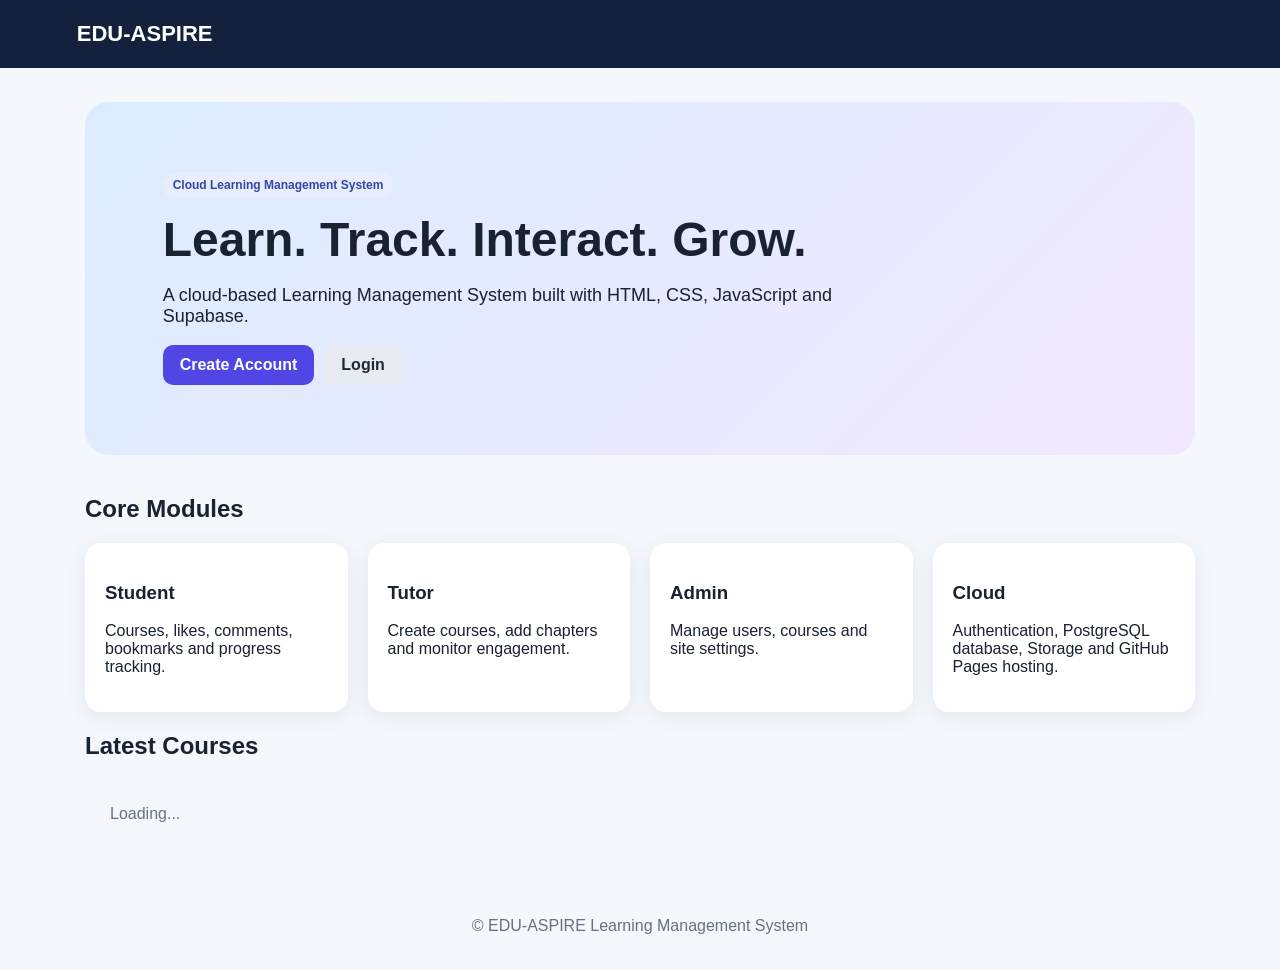
<file: index.html>
<!DOCTYPE html>
<html lang="en">
<head>
<meta charset="UTF-8"><meta name="viewport" content="width=device-width,initial-scale=1.0">
<title>EDU-ASPIRE Cloud LMS</title>
<link rel="stylesheet" href="css/style.css">
</head>
<body>
<header class="topbar">
  <a class="brand" href="index.html">EDU-ASPIRE</a>
  <nav id="nav"></nav>
</header>
<main class="container">
  <section class="hero">
    <div><span class="badge">Cloud Learning Management System</span>
      <h1>Learn. Track. Interact. Grow.</h1>
      <p>A cloud-based Learning Management System built with HTML, CSS, JavaScript and Supabase.</p>
      <div class="actions"><a class="btn" href="register.html">Create Account</a><a class="btn secondary" href="login.html">Login</a></div>
    </div>
  </section>
  <section><h2>Core Modules</h2><div class="grid four">
    <div class="card"><h3>Student</h3><p>Courses, likes, comments, bookmarks and progress tracking.</p></div>
    <div class="card"><h3>Tutor</h3><p>Create courses, add chapters and monitor engagement.</p></div>
    <div class="card"><h3>Admin</h3><p>Manage users, courses and site settings.</p></div>
    <div class="card"><h3>Cloud</h3><p>Authentication, PostgreSQL database, Storage and GitHub Pages hosting.</p></div>
  </div></section>
  <section><h2>Latest Courses</h2><div id="latestCourses" class="grid three"><div class="loading">Loading...</div></div></section>
</main>
<footer>© <span id="year"></span> EDU-ASPIRE Learning Management System</footer>
<script type="module" src="js/app.js"></script>
</body></html>
</file>
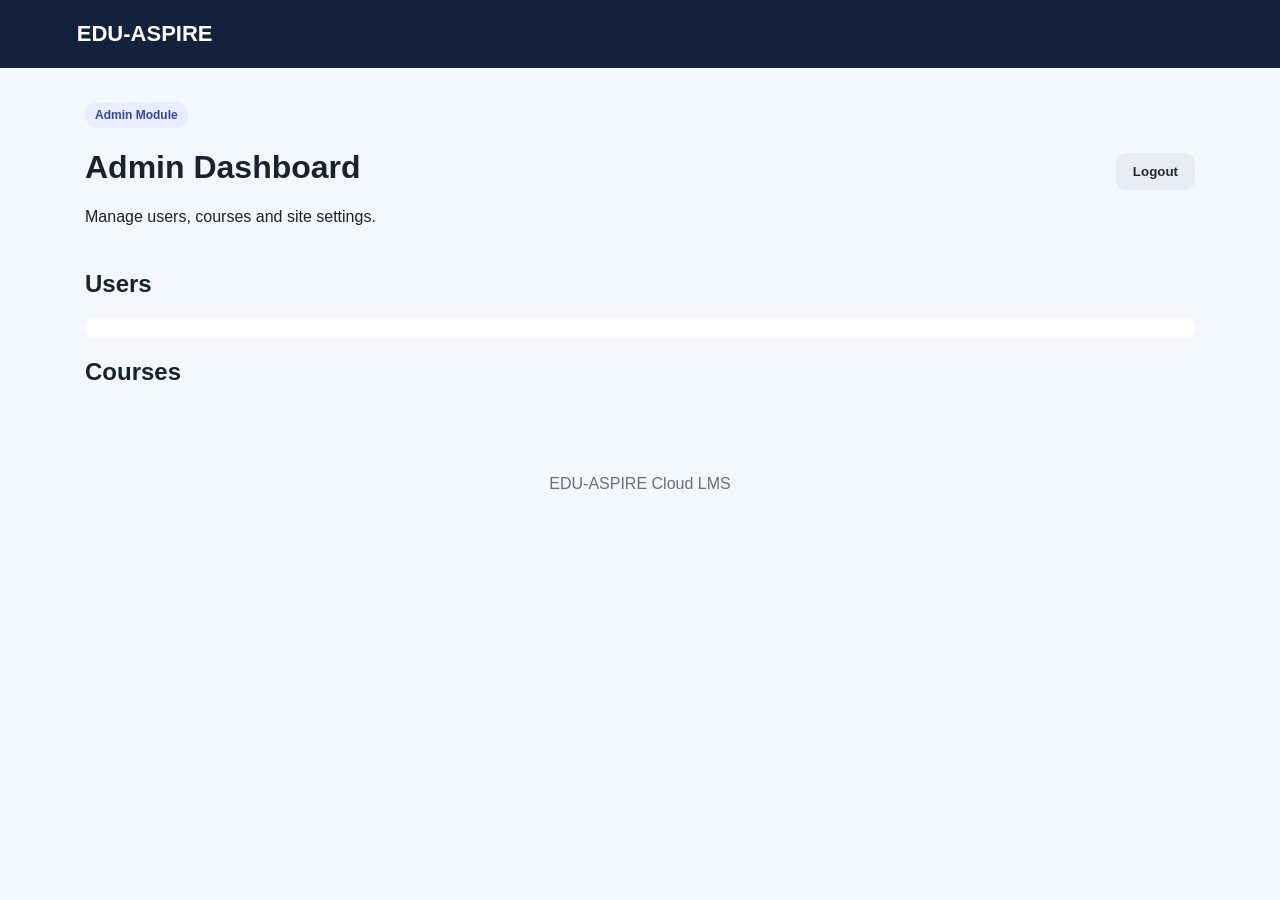
<file: admin.html>
<!DOCTYPE html>
<html lang="en"><head><meta charset="UTF-8"><meta name="viewport" content="width=device-width,initial-scale=1"><title>Admin — EDU-ASPIRE</title><link rel="stylesheet" href="css/style.css"></head>
<body><header class="topbar"><a class="brand" href="index.html">EDU-ASPIRE</a><nav id="nav"></nav></header>
<main class="container"><div class="page-head"><div><span class="badge">Admin Module</span><h1>Admin Dashboard</h1><p>Manage users, courses and site settings.</p></div><button id="logout" class="btn secondary">Logout</button></div>
<section><h2>Users</h2><div id="users" class="table-wrap"></div></section>
<section><h2>Courses</h2><div id="adminCourses" class="grid three"></div></section>
</main><footer>EDU-ASPIRE Cloud LMS</footer><script type="module" src="js/admin.js"></script></body></html>
</file>
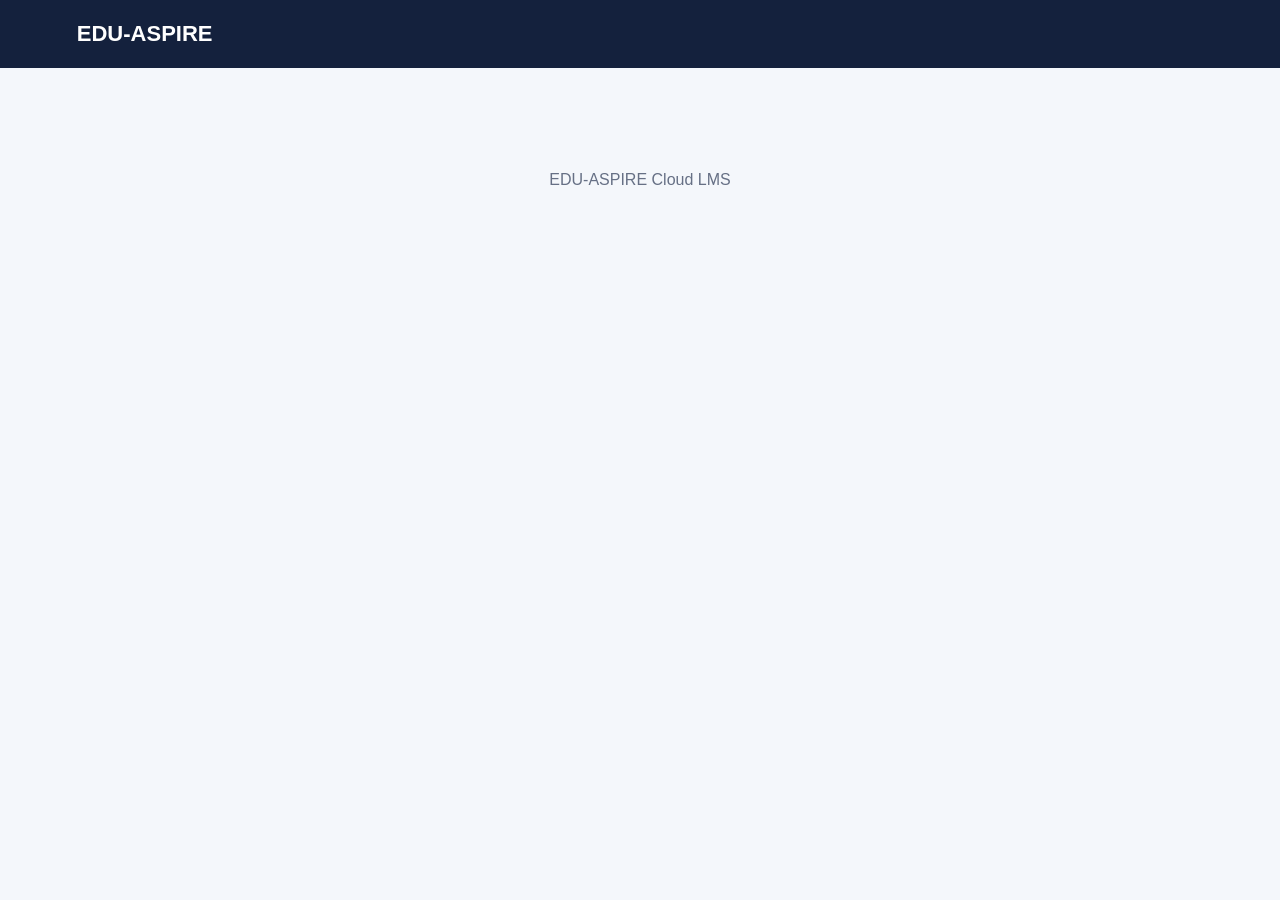
<file: course.html>
<!DOCTYPE html>
<html lang="en"><head><meta charset="UTF-8"><meta name="viewport" content="width=device-width,initial-scale=1"><title>Course — EDU-ASPIRE</title><link rel="stylesheet" href="css/style.css"></head>
<body><header class="topbar"><a class="brand" href="index.html">EDU-ASPIRE</a><nav id="nav"></nav></header>
<main class="container"><div id="course"></div></main><footer>EDU-ASPIRE Cloud LMS</footer><script type="module" src="js/course.js"></script></body></html>
</file>
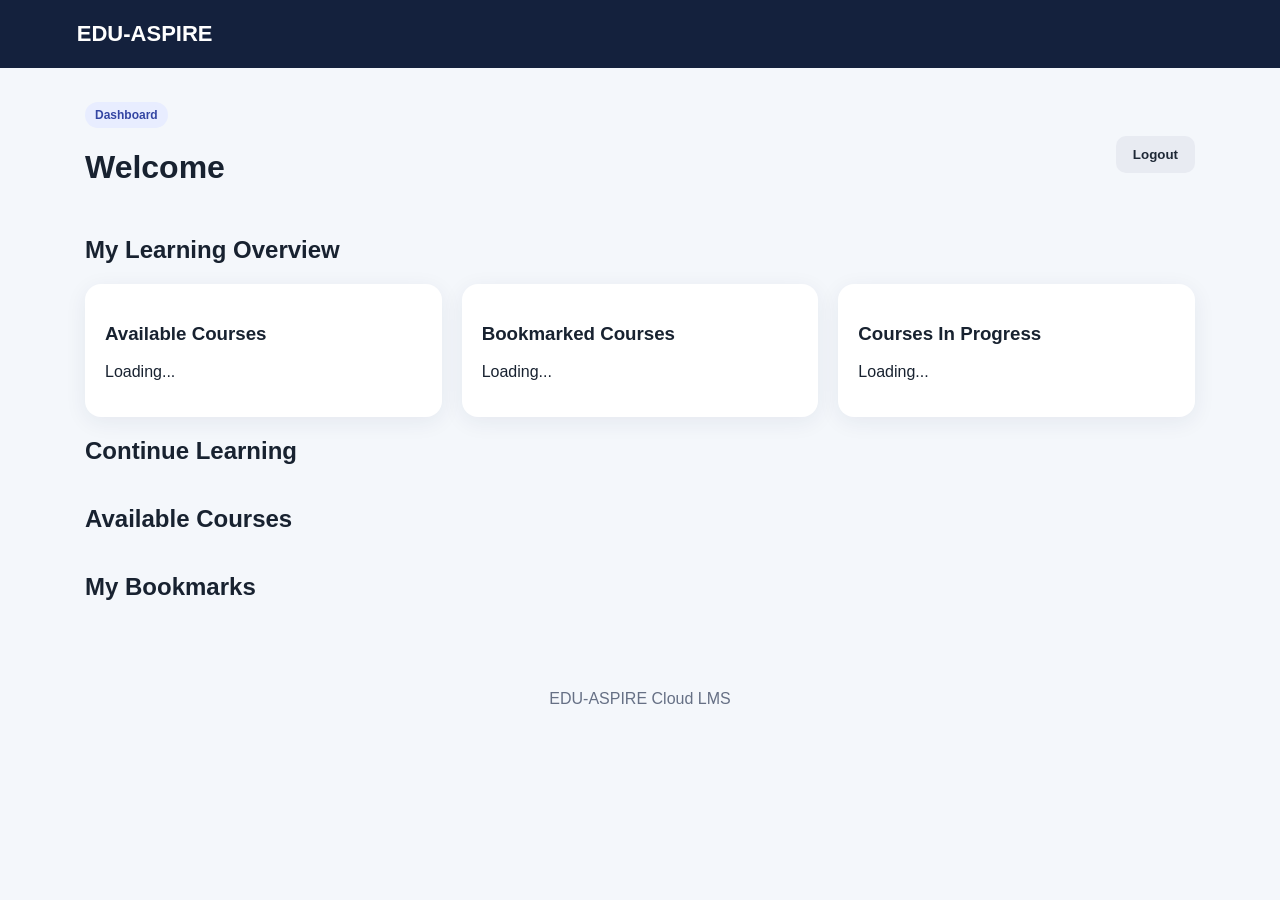
<file: dashboard.html>
<!DOCTYPE html>
<html lang="en"><head><meta charset="UTF-8"><meta name="viewport" content="width=device-width,initial-scale=1"><title>Dashboard — EDU-ASPIRE</title><link rel="stylesheet" href="css/style.css"></head>
<body><header class="topbar"><a class="brand" href="index.html">EDU-ASPIRE</a><nav id="nav"></nav></header>
<main class="container"><div class="page-head"><div><span class="badge">Dashboard</span><h1 id="welcome">Welcome</h1><p id="roleText"></p></div><button id="logout" class="btn secondary">Logout</button></div>

<section>
  <h2>My Learning Overview</h2>
  <div class="grid three">
    <article class="card">
      <h3>Available Courses</h3>
      <p id="availableCount">Loading...</p>
    </article>
    <article class="card">
      <h3>Bookmarked Courses</h3>
      <p id="bookmarkCount">Loading...</p>
    </article>
    <article class="card">
      <h3>Courses In Progress</h3>
      <p id="progressCount">Loading...</p>
    </article>
  </div>
</section>

<section>
  <h2>Continue Learning</h2>
  <div id="myLearning" class="grid three"></div>
</section>

<section>
  <h2>Available Courses</h2>
  <div id="courses" class="grid three"></div>
</section>

<section><h2>My Bookmarks</h2><div id="bookmarks" class="grid three"></div></section>
</main><footer>EDU-ASPIRE Cloud LMS</footer><script type="module" src="js/dashboard.js"></script></body></html>
</file>
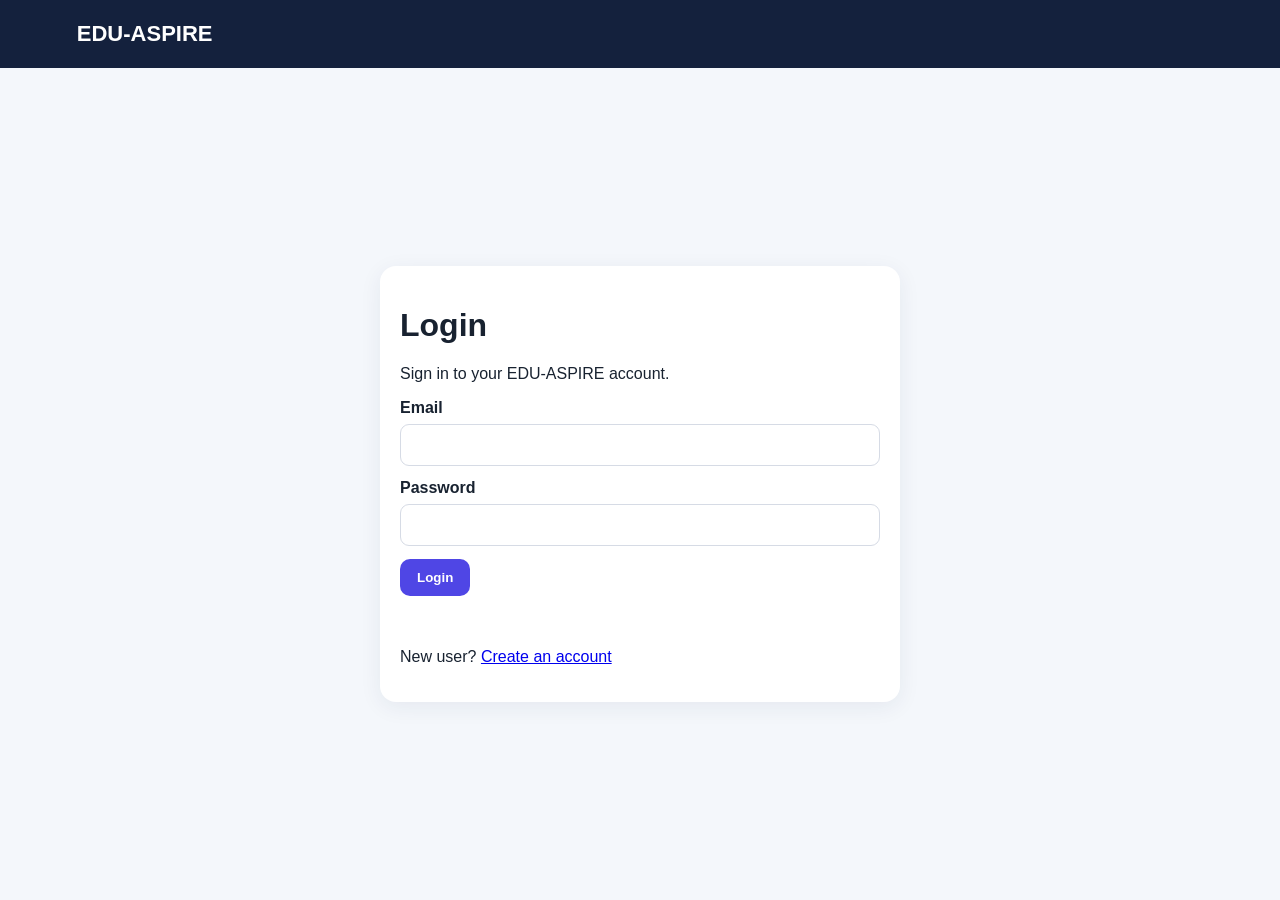
<file: login.html>
<!DOCTYPE html>
<html lang="en"><head><meta charset="UTF-8"><meta name="viewport" content="width=device-width,initial-scale=1"><title>Login — EDU-ASPIRE</title><link rel="stylesheet" href="css/style.css"></head>
<body><header class="topbar"><a class="brand" href="index.html">EDU-ASPIRE</a></header>
<main class="auth-wrap"><form id="loginForm" class="form-card"><h1>Login</h1><p>Sign in to your EDU-ASPIRE account.</p>
<label>Email<input id="email" type="email" required></label><label>Password<input id="password" type="password" required></label>
<button class="btn" type="submit">Login</button><p id="msg" class="message"></p><p>New user? <a href="register.html">Create an account</a></p></form></main>
<script type="module" src="js/auth.js"></script></body></html>
</file>
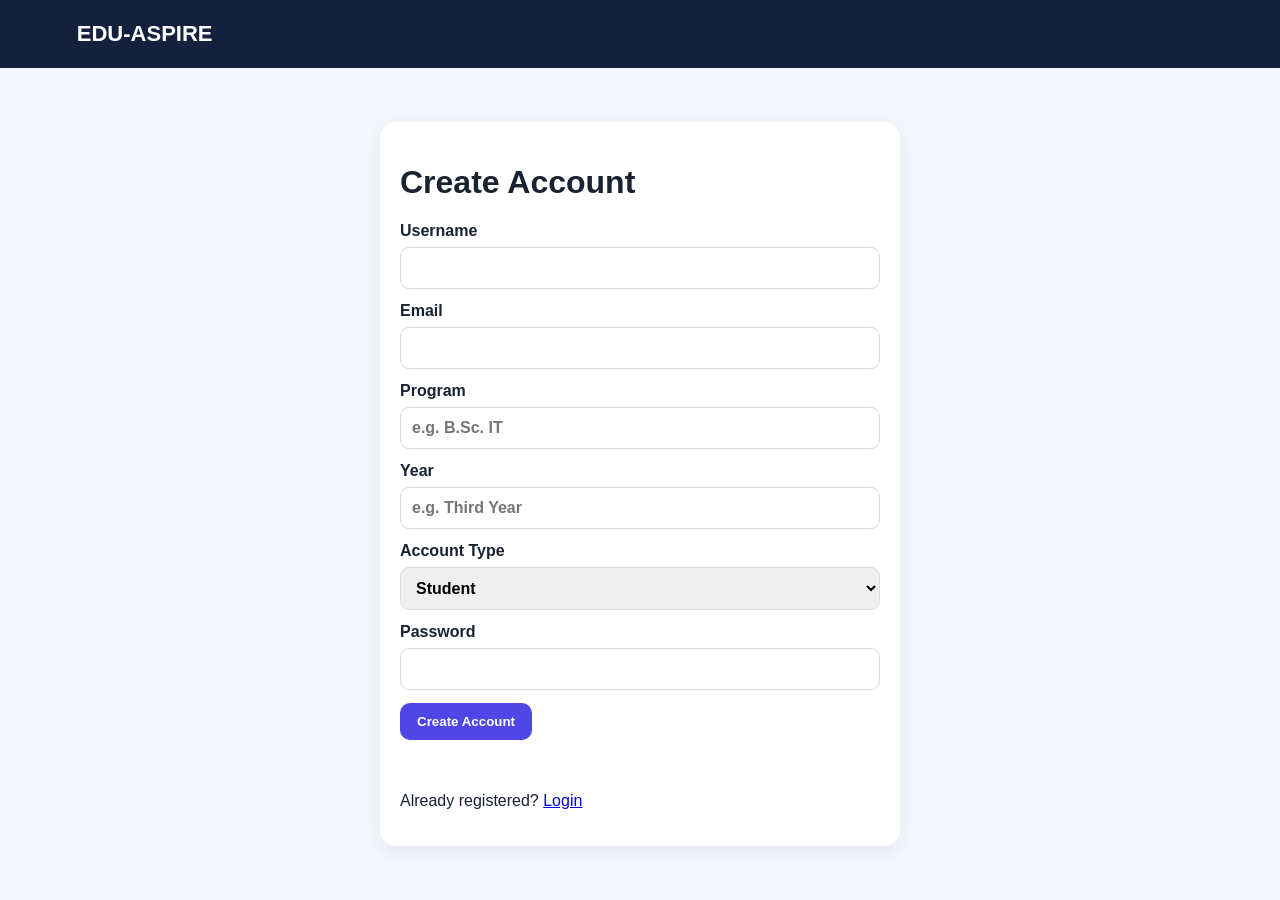
<file: register.html>
<!DOCTYPE html>
<html lang="en">
<head>
  <meta charset="UTF-8">
  <meta name="viewport" content="width=device-width,initial-scale=1">
  <title>Register — EDU-ASPIRE</title>
  <link rel="stylesheet" href="css/style.css">
</head>
<body>
  <header class="topbar">
    <a class="brand" href="index.html">EDU-ASPIRE</a>
  </header>

  <main class="auth-wrap">
    <form id="registerForm" class="form-card">
      <h1>Create Account</h1>

      <label>Username
        <input id="username" required>
      </label>

      <label>Email
        <input id="email" type="email" required>
      </label>

      <label>Program
        <input id="program" placeholder="e.g. B.Sc. IT" required>
      </label>

      <label>Year
        <input id="year" placeholder="e.g. Third Year" required>
      </label>

      <label>Account Type
        <select id="role" required>
          <option value="student">Student</option>
          <option value="tutor">Tutor</option>
        </select>
      </label>

      <label>Password
        <input id="password" type="password" minlength="6" required>
      </label>

      <button class="btn" type="submit">Create Account</button>
      <p id="msg" class="message"></p>
      <p>Already registered? <a href="login.html">Login</a></p>
    </form>
  </main>

  <script type="module" src="js/auth.js"></script>
</body>
</html>
</file>
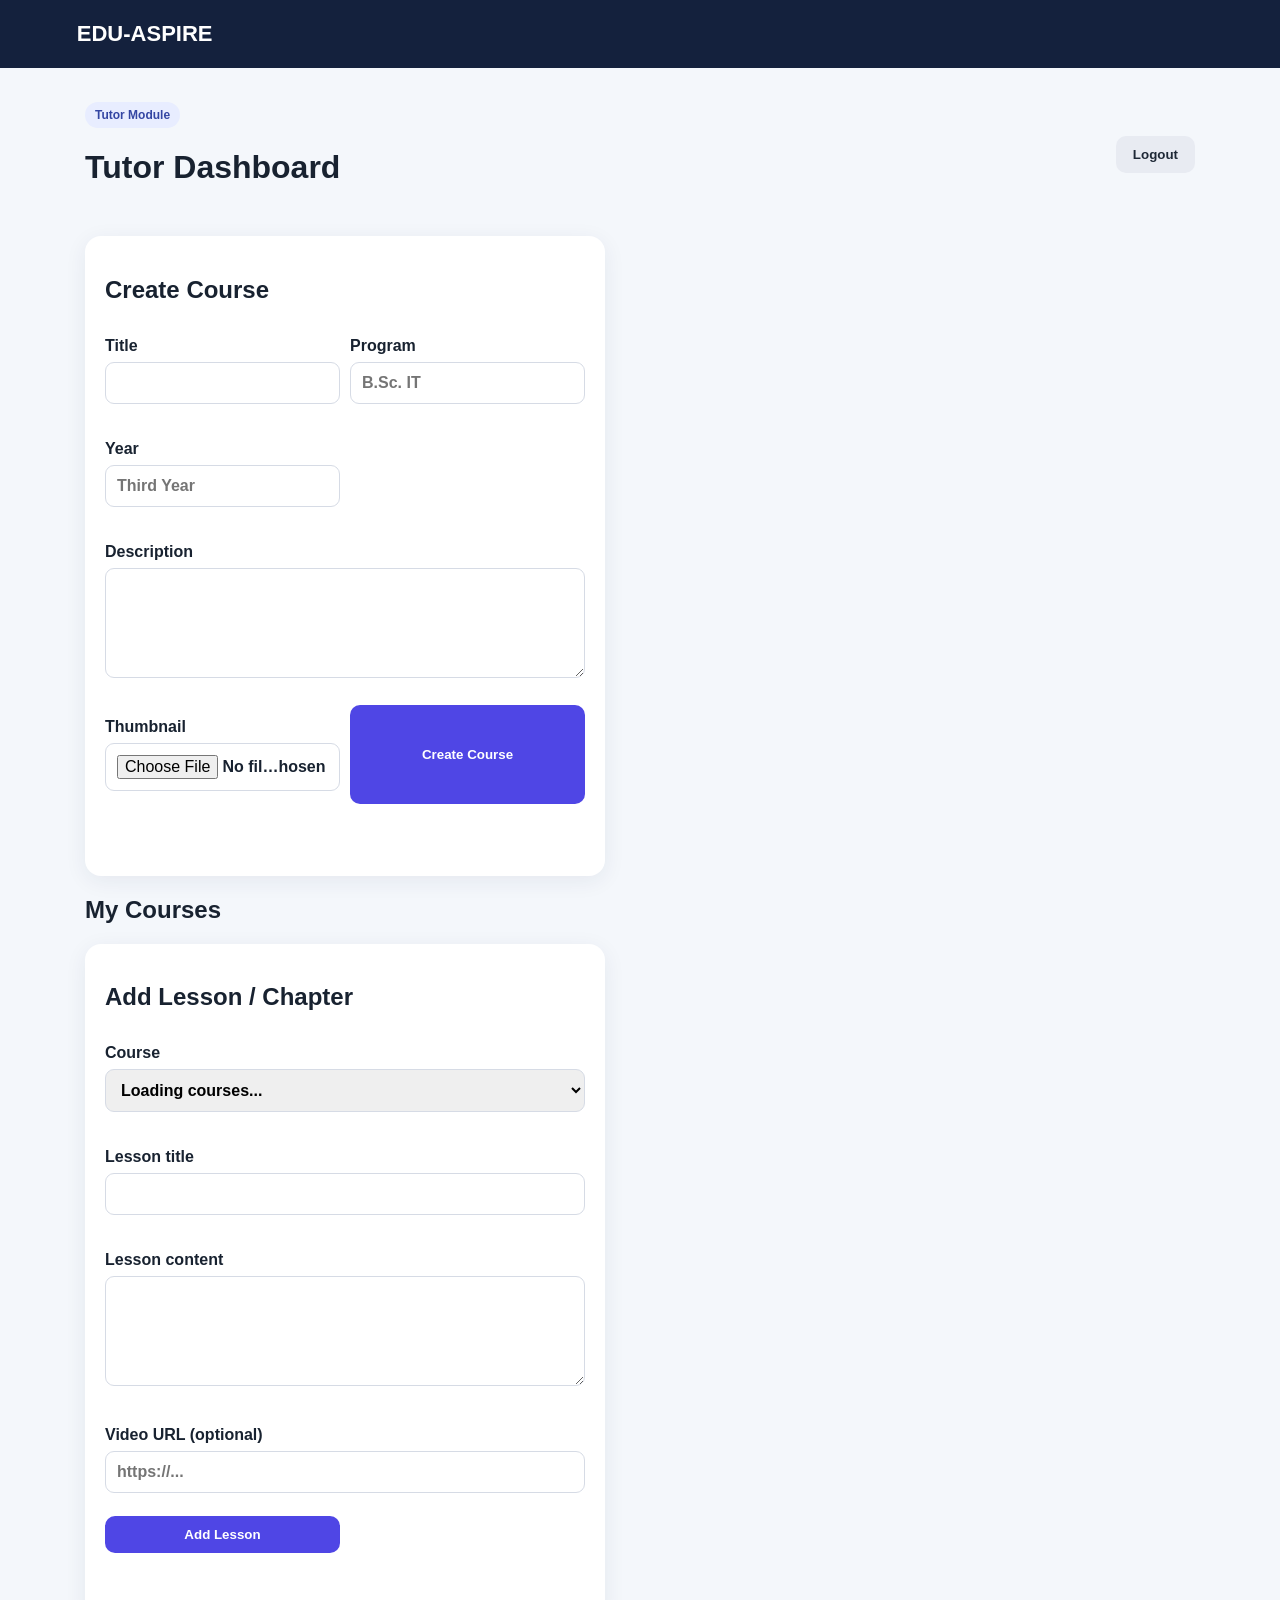
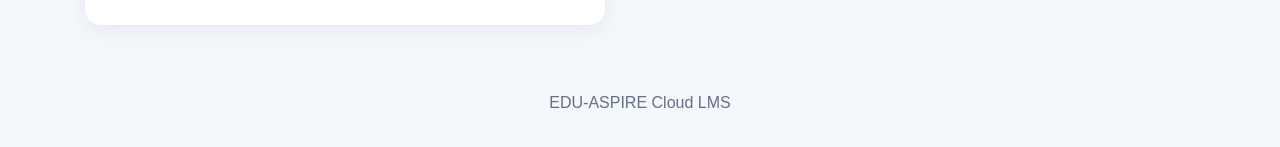
<file: tutor.html>
<!DOCTYPE html>
<html lang="en"><head><meta charset="UTF-8"><meta name="viewport" content="width=device-width,initial-scale=1"><title>Tutor Dashboard — EDU-ASPIRE</title><link rel="stylesheet" href="css/style.css"></head>
<body><header class="topbar"><a class="brand" href="index.html">EDU-ASPIRE</a><nav id="nav"></nav></header>
<main class="container"><div class="page-head"><div><span class="badge">Tutor Module</span><h1>Tutor Dashboard</h1></div><button id="logout" class="btn secondary">Logout</button></div>
<section class="form-card"><h2>Create Course</h2><form id="courseForm" class="form-grid">
<label>Title<input id="title" required></label><label>Program<input id="program" placeholder="B.Sc. IT" required></label><label>Year<input id="year" placeholder="Third Year" required></label>
<label class="wide">Description<textarea id="description" required></textarea></label><label>Thumbnail<input id="thumb" type="file" accept="image/*"></label>
<button class="btn" type="submit">Create Course</button></form><p id="msg" class="message"></p></section>
<section><h2>My Courses</h2><div id="myCourses" class="grid three"></div>
<section class="form-card">
  <h2>Add Lesson / Chapter</h2>
  <form id="chapterForm" class="form-grid">
    <label class="wide">Course
      <select id="chapterCourse" required>
        <option value="">Loading courses...</option>
      </select>
    </label>
    <label class="wide">Lesson title
      <input id="chapterTitle" required>
    </label>
    <label class="wide">Lesson content
      <textarea id="chapterContent" required></textarea>
    </label>
    <label class="wide">Video URL (optional)
      <input id="chapterVideo" type="url" placeholder="https://...">
    </label>
    <button class="btn" type="submit">Add Lesson</button>
  </form>
  <p id="chapterMsg" class="message" role="status"></p>
</section>
</section>
</main><footer>EDU-ASPIRE Cloud LMS</footer><script type="module" src="js/tutor.js"></script></body></html>
</file>
<file: css/style.css>
*{box-sizing:border-box}body{margin:0;font-family:Inter,Arial,sans-serif;background:#f4f7fb;color:#182230}.topbar{height:68px;background:#14213d;color:#fff;display:flex;align-items:center;justify-content:space-between;padding:0 6%;position:sticky;top:0;z-index:10}.brand{color:#fff;text-decoration:none;font-size:22px;font-weight:800}.topbar nav{display:flex;gap:18px;align-items:center}.topbar nav a{color:#fff;text-decoration:none}.link-btn{background:none;border:0;color:#fff;cursor:pointer;font-size:15px}.container{max-width:1150px;margin:auto;padding:34px 20px}.hero{padding:70px 7%;border-radius:24px;background:linear-gradient(135deg,#dcecff,#f1e8ff);margin-bottom:40px}.hero h1{font-size:48px;max-width:650px;margin:14px 0}.hero p{font-size:18px;max-width:700px}.badge{display:inline-block;background:#e8edff;color:#3446a3;padding:6px 10px;border-radius:999px;font-size:12px;font-weight:700}.actions{display:flex;gap:10px;flex-wrap:wrap;margin-top:18px}.btn{display:inline-block;border:0;border-radius:10px;background:#4f46e5;color:white;padding:11px 17px;text-decoration:none;cursor:pointer;font-weight:700}.btn.secondary{background:#e8ebf2;color:#1f2937}.btn.small{padding:8px 12px;font-size:13px}.grid{display:grid;gap:20px}.grid.three{grid-template-columns:repeat(auto-fit,minmax(250px,1fr))}.grid.four{grid-template-columns:repeat(auto-fit,minmax(210px,1fr))}.card,.form-card,.course-detail,.chapter,.comment{background:#fff;border-radius:16px;padding:20px;box-shadow:0 5px 22px #17255412}.course-card .thumb,.thumb.large{height:170px;border-radius:12px;background:#eef2ff;display:flex;align-items:center;justify-content:center;font-size:60px;overflow:hidden;margin-bottom:15px}.thumb img{width:100%;height:100%;object-fit:cover}.course-card p{min-height:50px;color:#5d6675}.auth-wrap{min-height:calc(100vh - 68px);display:grid;place-items:center;padding:30px}.form-card{width:min(520px,100%)}label{display:block;font-weight:700;margin:13px 0}input,textarea,select{width:100%;margin-top:7px;border:1px solid #d6dbe5;border-radius:9px;padding:11px;font:inherit}textarea{min-height:110px}.form-grid{display:grid;grid-template-columns:1fr 1fr;gap:10px}.form-grid .wide{grid-column:1/-1}.page-head{display:flex;justify-content:space-between;gap:20px;align-items:center;margin-bottom:28px}.progress{margin:25px 0}.progress label{display:flex;justify-content:space-between}.chapter{margin:12px 0}.comment{margin:12px 0}.table-wrap{overflow:auto;background:#fff;border-radius:15px;padding:10px}table{width:100%;border-collapse:collapse}th,td{text-align:left;padding:12px;border-bottom:1px solid #e5e7eb}.danger{background:#dc2626;color:#fff;border:0;padding:8px;border-radius:8px;cursor:pointer}footer{text-align:center;padding:35px;color:#667085}.empty,.loading{color:#687386;padding:25px}.message{color:#374151;min-height:20px}@media(max-width:650px){.hero h1{font-size:34px}.form-grid{grid-template-columns:1fr}.form-grid .wide{grid-column:auto}.page-head{align-items:flex-start;flex-direction:column}}
</file>
